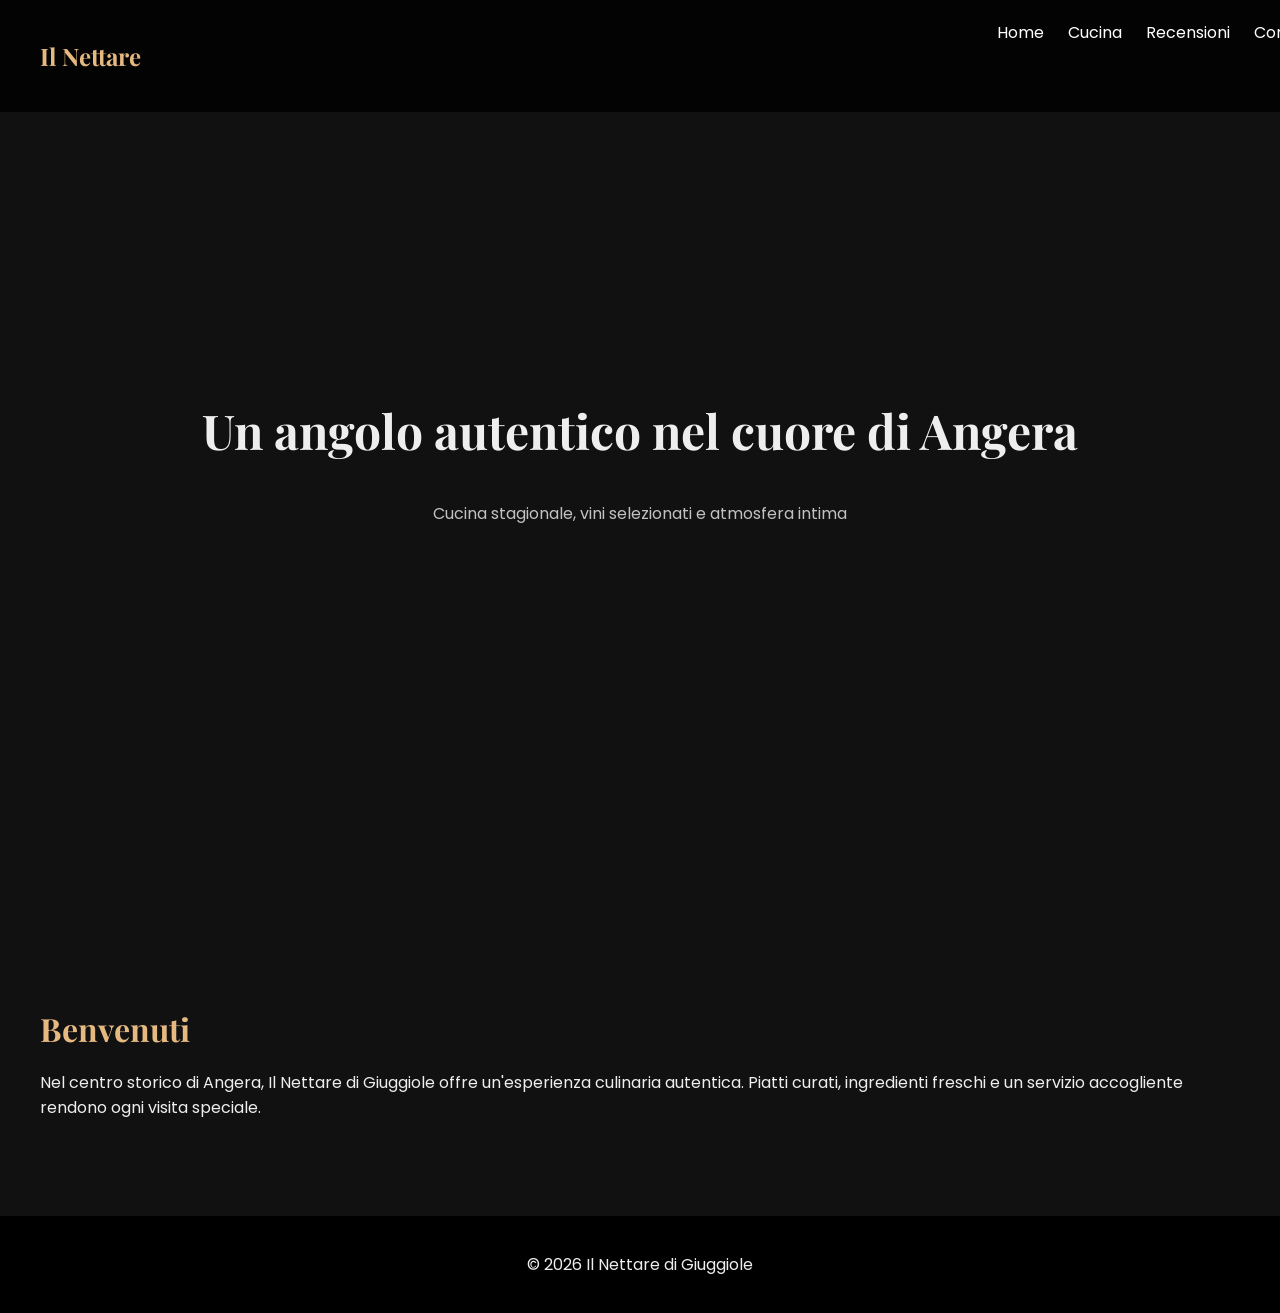
<file: index.html>
<!DOCTYPE html>
<html lang="it">
<head>
<meta charset="UTF-8">
<meta name="viewport" content="width=device-width, initial-scale=1.0">
<title>Il Nettare di Giuggiole</title>
<link href="https://fonts.googleapis.com/css2?family=Playfair+Display:wght@500;700&family=Poppins:wght@300;400;600&display=swap" rel="stylesheet">
<link rel="stylesheet" href="style.css">
</head>

<body>

<nav>
  <h1>Il Nettare</h1>
  <div>
    <a href="index.html">Home</a>
    <a href="menu.html">Cucina</a>
    <a href="recensioni.html">Recensioni</a>
    <a href="contatti.html">Contatti</a>
  </div>
</nav>

<header class="hero">
  <div>
    <h2>Un angolo autentico nel cuore di Angera</h2>
    <p>Cucina stagionale, vini selezionati e atmosfera intima</p>
  </div>
</header>

<section>
  <h2 class="title">Benvenuti</h2>
  <p>
  Nel centro storico di Angera, Il Nettare di Giuggiole offre un'esperienza culinaria autentica.
  Piatti curati, ingredienti freschi e un servizio accogliente rendono ogni visita speciale.
  </p>
</section>

<footer>
  <p>© 2026 Il Nettare di Giuggiole</p>
</footer>

</body>
</html>
</file>
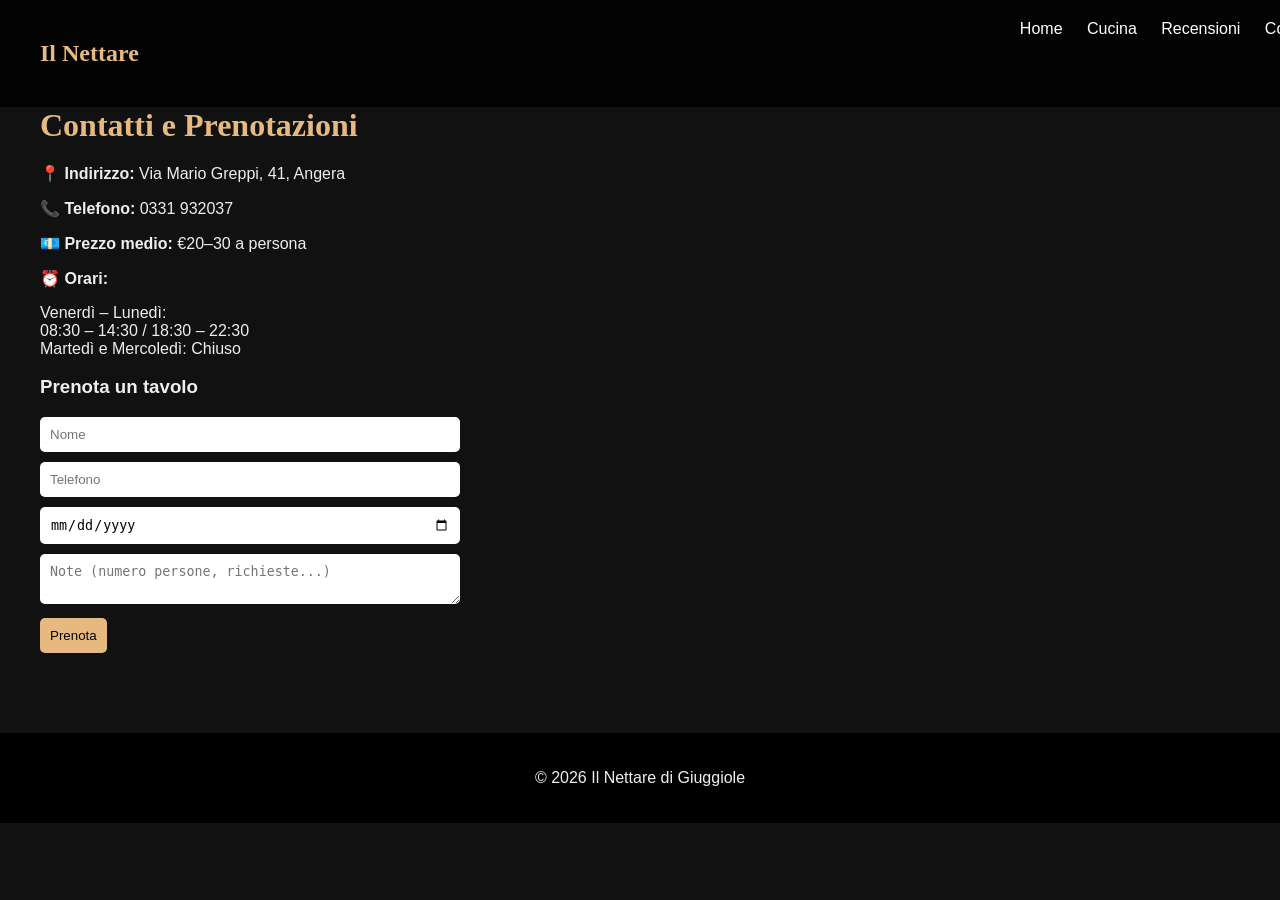
<file: contatti.html>
<!DOCTYPE html>
<html lang="it">
<head>
<meta charset="UTF-8">
<meta name="viewport" content="width=device-width, initial-scale=1.0">
<title>Contatti - Il Nettare di Giuggiole</title>
<link rel="stylesheet" href="style.css">
</head>

<body>

<nav>
  <h1>Il Nettare</h1>
  <div>
    <a href="index.html">Home</a>
    <a href="menu.html">Cucina</a>
    <a href="recensioni.html">Recensioni</a>
    <a href="contatti.html">Contatti</a>
  </div>
</nav>

<section>
  <h2 class="title">Contatti e Prenotazioni</h2>

  <p><strong>📍 Indirizzo:</strong> Via Mario Greppi, 41, Angera</p>
  <p><strong>📞 Telefono:</strong> 0331 932037</p>
  <p><strong>💶 Prezzo medio:</strong> €20–30 a persona</p>

  <p><strong>⏰ Orari:</strong></p>
  <p>
    Venerdì – Lunedì:<br>
    08:30 – 14:30 / 18:30 – 22:30<br>
    Martedì e Mercoledì: Chiuso
  </p>

  <h3>Prenota un tavolo</h3>

  <form>
    <input type="text" placeholder="Nome" required>
    <input type="tel" placeholder="Telefono" required>
    <input type="date" required>
    <textarea placeholder="Note (numero persone, richieste...)"></textarea>
    <button>Prenota</button>
  </form>

</section>

<footer>
  <p>© 2026 Il Nettare di Giuggiole</p>
</footer>

</body>
</html>
</file>
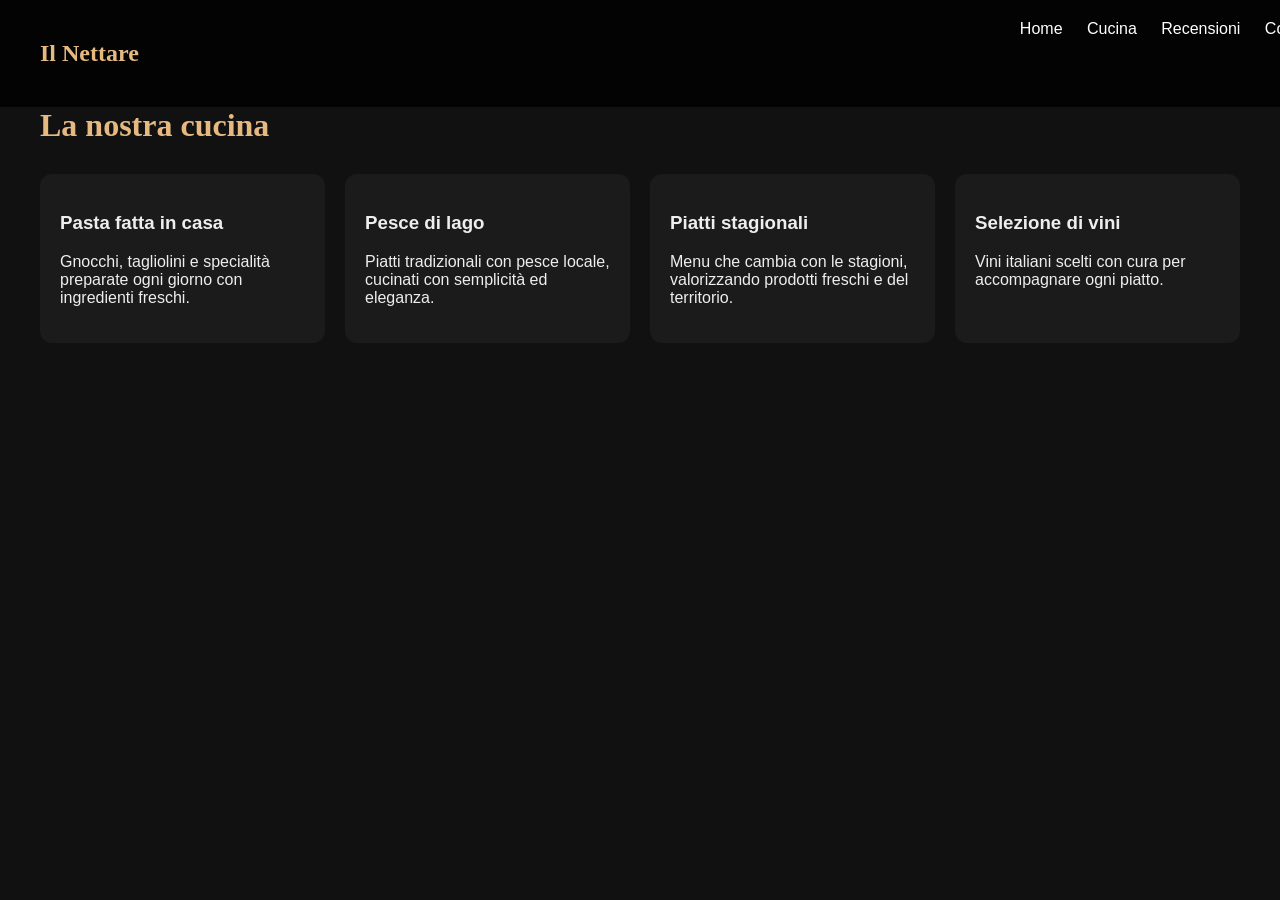
<file: menu.html>
<!DOCTYPE html>
<html lang="it">
<head>
<meta charset="UTF-8">
<meta name="viewport" content="width=device-width, initial-scale=1.0">
<title>Cucina - Il Nettare di Giuggiole</title>
<link rel="stylesheet" href="style.css">
</head>

<body>

<nav>
  <h1>Il Nettare</h1>
  <div>
    <a href="index.html">Home</a>
    <a href="menu.html">Cucina</a>
    <a href="recensioni.html">Recensioni</a>
    <a href="contatti.html">Contatti</a>
  </div>
</nav>

<section>
  <h2 class="title">La nostra cucina</h2>

  <div class="grid">

    <div class="card">
      <h3>Pasta fatta in casa</h3>
      <p>Gnocchi, tagliolini e specialità preparate ogni giorno con ingredienti freschi.</p>
    </div>

    <div class="card">
      <h3>Pesce di lago</h3>
      <p>Piatti tradizionali con pesce locale, cucinati con semplicità ed eleganza.</p>
    </div>

    <div class="card">
      <h3>Piatti stagionali</h3>
      <p>Menu che cambia con le stagioni, valorizzando prodotti freschi e del territorio.</p>
    </div>

    <div class="card">
      <h3>Selezione di vini</h3>
      <p>Vini italiani scelti con cura per accompagnare ogni piatto.</p>
    </div>

  </div>
</section>

</body>
</html>
</file>
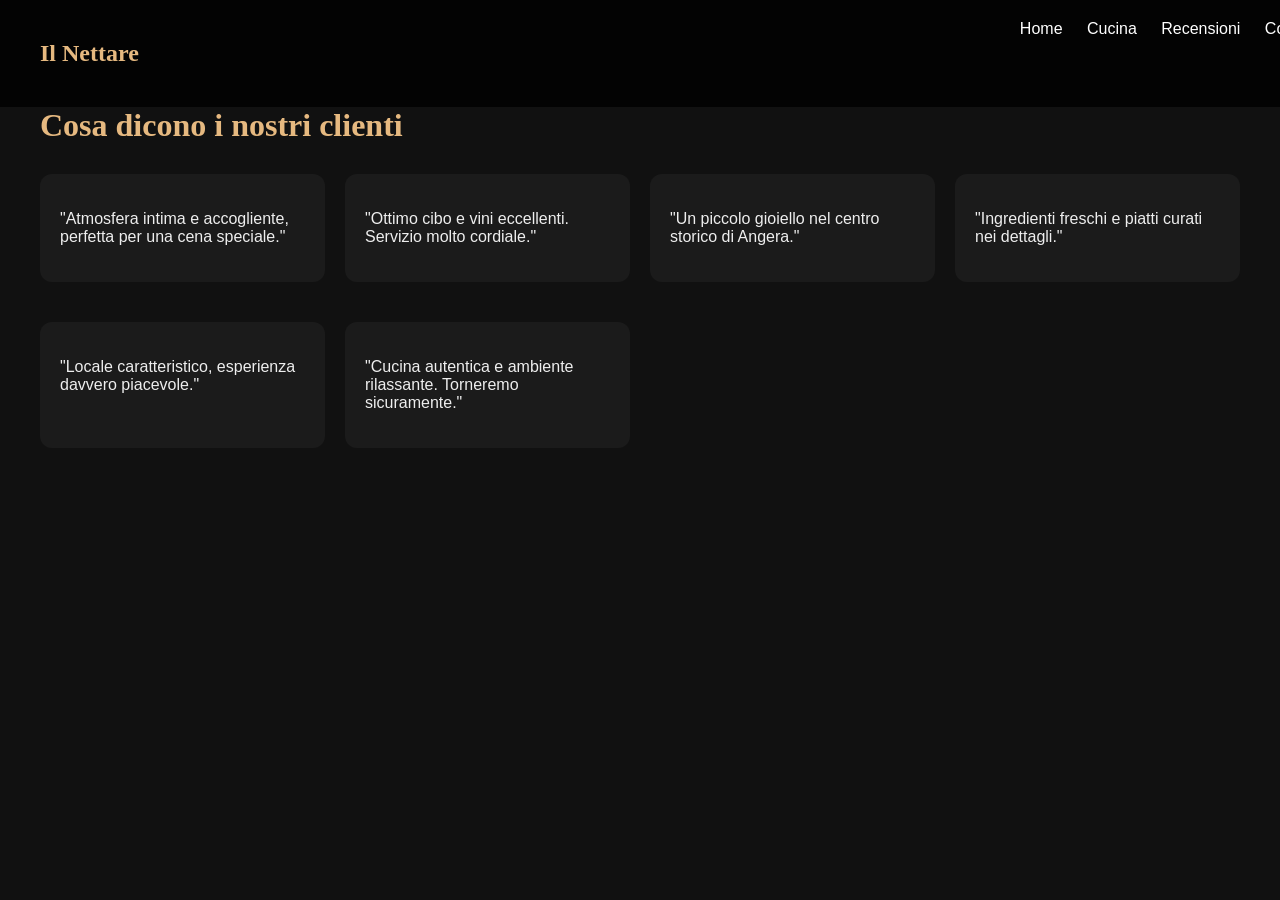
<file: recensioni.html>
<!DOCTYPE html>
<html lang="it">
<head>
<meta charset="UTF-8">
<meta name="viewport" content="width=device-width, initial-scale=1.0">
<title>Recensioni - Il Nettare di Giuggiole</title>
<link rel="stylesheet" href="style.css">
</head>

<body>

<nav>
  <h1>Il Nettare</h1>
  <div>
    <a href="index.html">Home</a>
    <a href="menu.html">Cucina</a>
    <a href="recensioni.html">Recensioni</a>
    <a href="contatti.html">Contatti</a>
  </div>
</nav>

<section>
  <h2 class="title">Cosa dicono i nostri clienti</h2>

  <div class="grid">

    <div class="card">
      <p>"Atmosfera intima e accogliente, perfetta per una cena speciale."</p>
    </div>

    <div class="card">
      <p>"Ottimo cibo e vini eccellenti. Servizio molto cordiale."</p>
    </div>

    <div class="card">
      <p>"Un piccolo gioiello nel centro storico di Angera."</p>
    </div>

    <div class="card">
      <p>"Ingredienti freschi e piatti curati nei dettagli."</p>
    </div>

    <div class="card">
      <p>"Locale caratteristico, esperienza davvero piacevole."</p>
    </div>

    <div class="card">
      <p>"Cucina autentica e ambiente rilassante. Torneremo sicuramente."</p>
    </div>

  </div>
</section>

</body>
</html>
</file>
<file: style.css>
body {
    margin: 0;
    font-family: 'Poppins', sans-serif;
    background: #111;
    color: #eee;
}

/* NAV */
nav {
    position: fixed;
    width: 100%;
    display: flex;
    justify-content: space-between;
    padding: 20px 40px;
    background: rgba(0,0,0,0.8);
    backdrop-filter: blur(10px);
    z-index: 1000;
}

nav h1 {
    font-family: 'Playfair Display', serif;
    color: #e6b980;
}

nav a {
    color: white;
    text-decoration: none;
    margin-left: 20px;
    transition: 0.3s;
}

nav a:hover {
    color: #e6b980;
}

/* HERO */
.hero {
    height: 100vh;
    background: url('https://images.unsplash.com/photo-1550966871-3ed3cdb5ed0c') center/cover;
    display: flex;
    align-items: center;
    justify-content: center;
    text-align: center;
}

.hero h2 {
    font-family: 'Playfair Display', serif;
    font-size: 3rem;
    animation: fadeUp 1.5s ease;
}

.hero p {
    opacity: 0.8;
}

/* SECTIONS */
section {
    padding: 80px 40px;
    max-width: 1200px;
    margin: auto;
}

.title {
    font-family: 'Playfair Display', serif;
    font-size: 2rem;
    margin-bottom: 20px;
    color: #e6b980;
}

/* CARDS */
.card {
    background: #1b1b1b;
    padding: 20px;
    border-radius: 12px;
    margin: 10px 0;
    transition: 0.3s;
}

.card:hover {
    transform: translateY(-8px);
}

/* GRID */
.grid {
    display: grid;
    grid-template-columns: repeat(auto-fit, minmax(250px,1fr));
    gap: 20px;
}

/* FORM */
form {
    max-width: 400px;
}

input, textarea {
    width: 100%;
    margin-bottom: 10px;
    padding: 10px;
    border: none;
    border-radius: 5px;
}

button {
    padding: 10px;
    background: #e6b980;
    border: none;
    cursor: pointer;
    border-radius: 5px;
}

button:hover {
    background: #d4a76a;
}

/* FOOTER */
footer {
    text-align: center;
    padding: 20px;
    background: #000;
}

/* ANIMAZIONE */
@keyframes fadeUp {
    from {
        opacity: 0;
        transform: translateY(20px);
    }
    to {
        opacity: 1;
        transform: translateY(0);
    }
}
</file>
